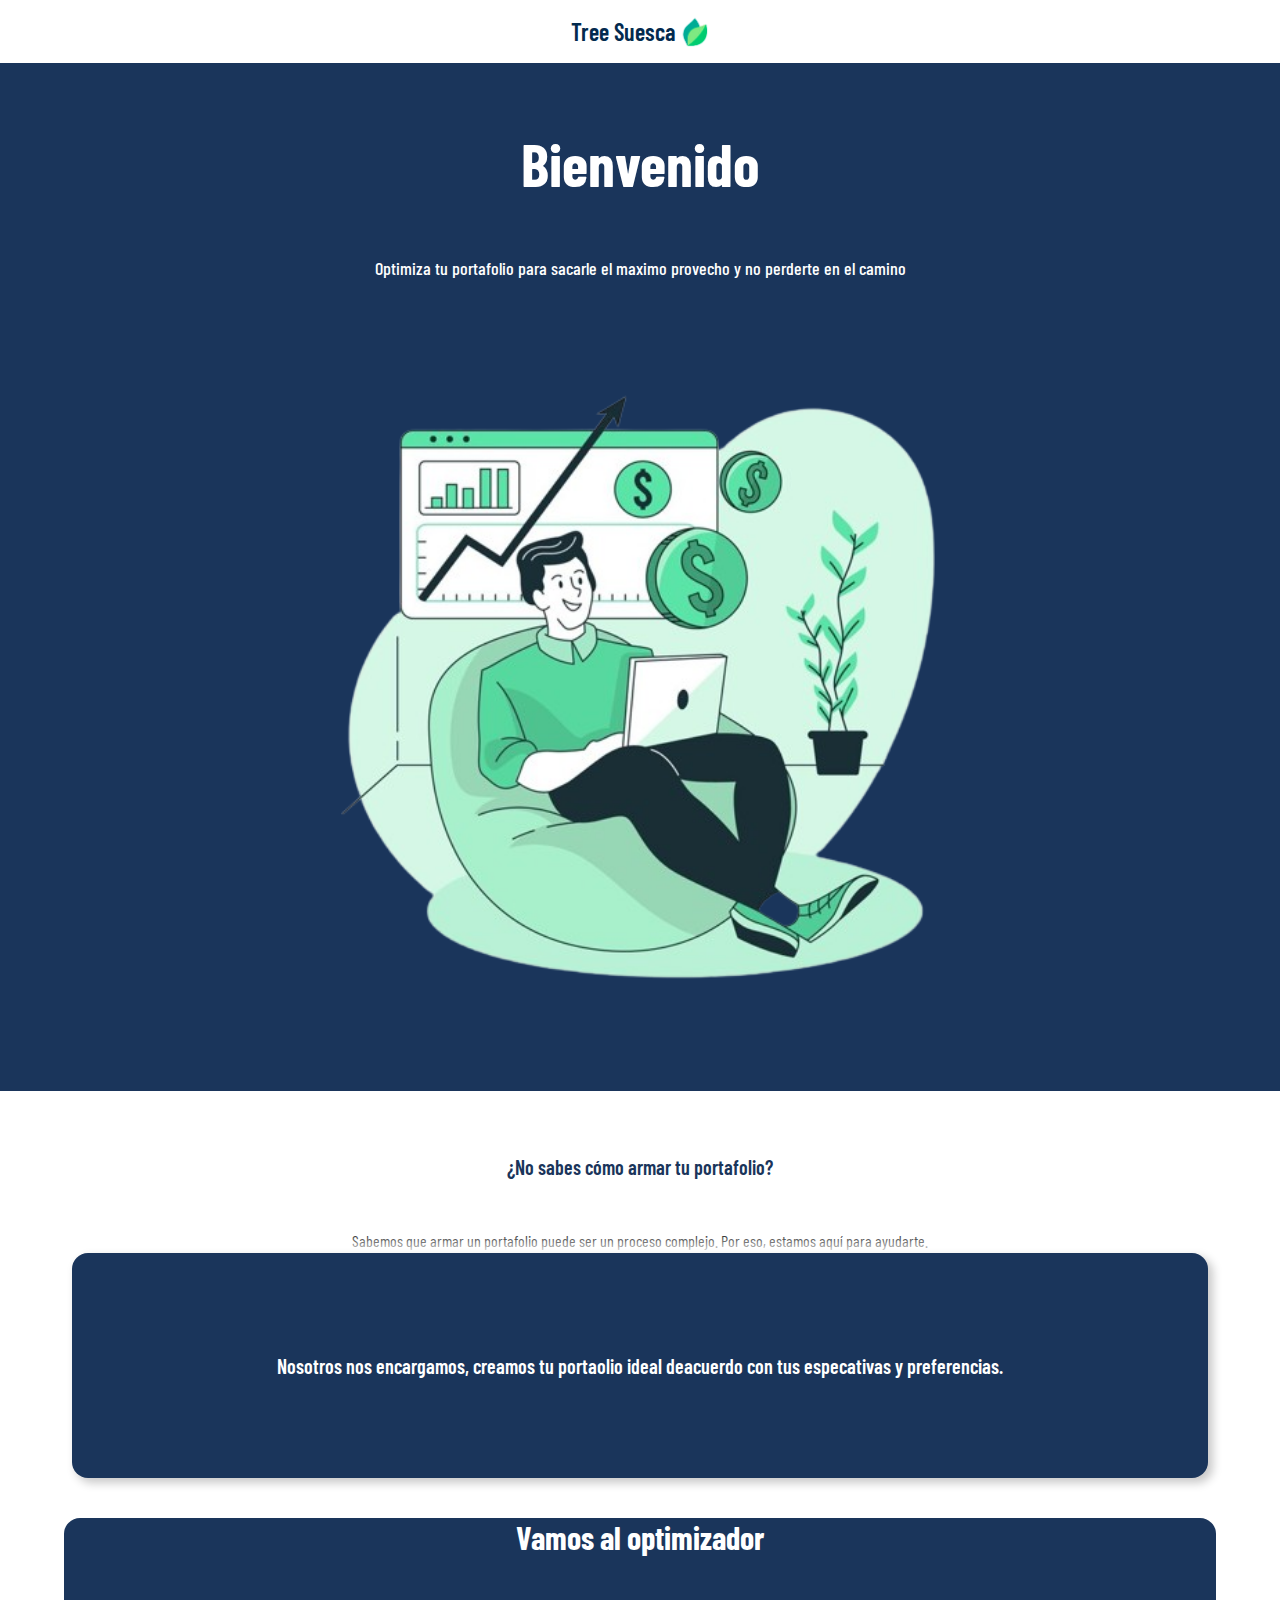
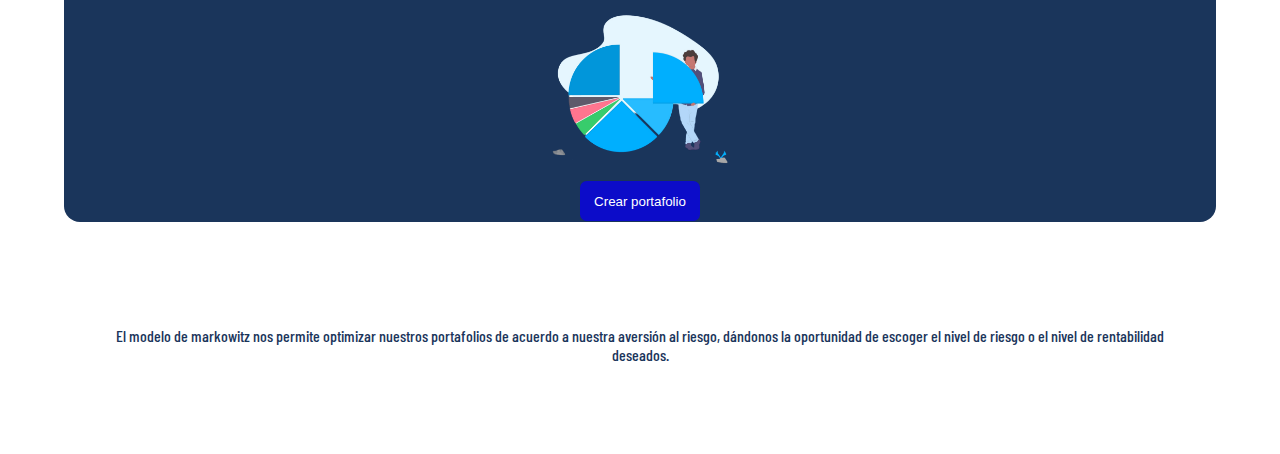
<file: index.html>
<!DOCTYPE html>
<html lang="en">
<head>
    <meta charset="UTF-8">
    <meta name="viewport" content="width=device-width, initial-scale=1.0">
    <title>Tree Suesca</title>
    <link rel="shortcut icon" href="/static/Utils/tree suesca.png" type="image/x-icon">
    <link rel="stylesheet" href="/static/Frontend/style.css">
    <link rel="preconnect" href="https://fonts.googleapis.com">
    <link rel="preconnect" href="https://fonts.gstatic.com" crossorigin>
    <link href="https://fonts.googleapis.com/css2?family=Barlow+Condensed:ital,wght@0,100;0,200;0,300;0,400;0,500;0,600;0,700;0,800;0,900;1,100;1,200;1,300;1,400;1,500;1,600;1,700;1,800;1,900&family=Oswald:wght@500&family=Roboto:ital,wght@0,100;0,300;0,400;0,500;0,700;0,900;1,100;1,300;1,400;1,500;1,700;1,900&display=swap" rel="stylesheet">
</head>
<body>
    <header class="header">
        <h2>Tree Suesca</h2>
        <img src="/static/Utils/tree suesca.png" alt="">
    </header>
    <div class="info">
        <div class="welcome">
            <h1>Bienvenido</h1>
        </div>
        <div class="info-text">
            <h3>
                Optimiza tu portafolio para sacarle el maximo provecho y no perderte en el camino
            </h3>
        </div>
        <div class="concep_inmg">
            <img src="/static/Utils/ilustracion-concepto-ingresos_114360-2803-removebg-preview.png" alt="ilustracion-concepto-ingresos">
        </div>
    </div>
    <div class="container-info-nav">
        <h4>
            ¿No sabes cómo armar tu portafolio?
        </h4>
        <p>
            Sabemos que armar un portafolio puede ser un proceso complejo. Por eso, estamos aquí para ayudarte.
        </p>
    </div>
    <div class="carrousel">
        <div class="grande">
            <div class="ventanas">
                <p>
                    Nosotros nos encargamos, creamos tu portaolio ideal deacuerdo con tus especativas y preferencias.
 
                </p>           
            </div>
            <div class="ventanas">
                <p>
                    Usamos modelos estadisticos para optimizar tu portafolio y asi poder encontrar los porcentajes mas eficientes
                </p>
            </div>
            <div class="ventanas">
                <p>
                    Escoge la rentabilidad y riesgos que mas se ajusten a tu perfil como inversionista.
                </p>
            </div>
        </div>

        <ul class="puntos">
            <li class="punto activo"></li>
            <li class="punto"></li>
            <li class="punto"></li>
        </ul>
    </div>
    <div class="container-opt">
        <div class="container-opt-option">
            <h4>
                Vamos al optimizador
            </h4>
            <img src="/static/Utils/pie-chart-r (1)-Photoroom.png-Photoroom.png" alt="">
            <button id="boton-uno">
                Crear portafolio
            </button>
        </div>
    </div>
    <div class="info-text-modelo">
        <h4>
            El modelo de markowitz nos permite optimizar nuestros portafolios de acuerdo a nuestra aversión al riesgo, dándonos la oportunidad de escoger el nivel de riesgo o el nivel de rentabilidad deseados.
        </h4>
    </div>
    <footer class="footer">
        
    </footer>
    <script type="module" src="/static/Frontend/front.js"></script>
</body>
</html>
</file>
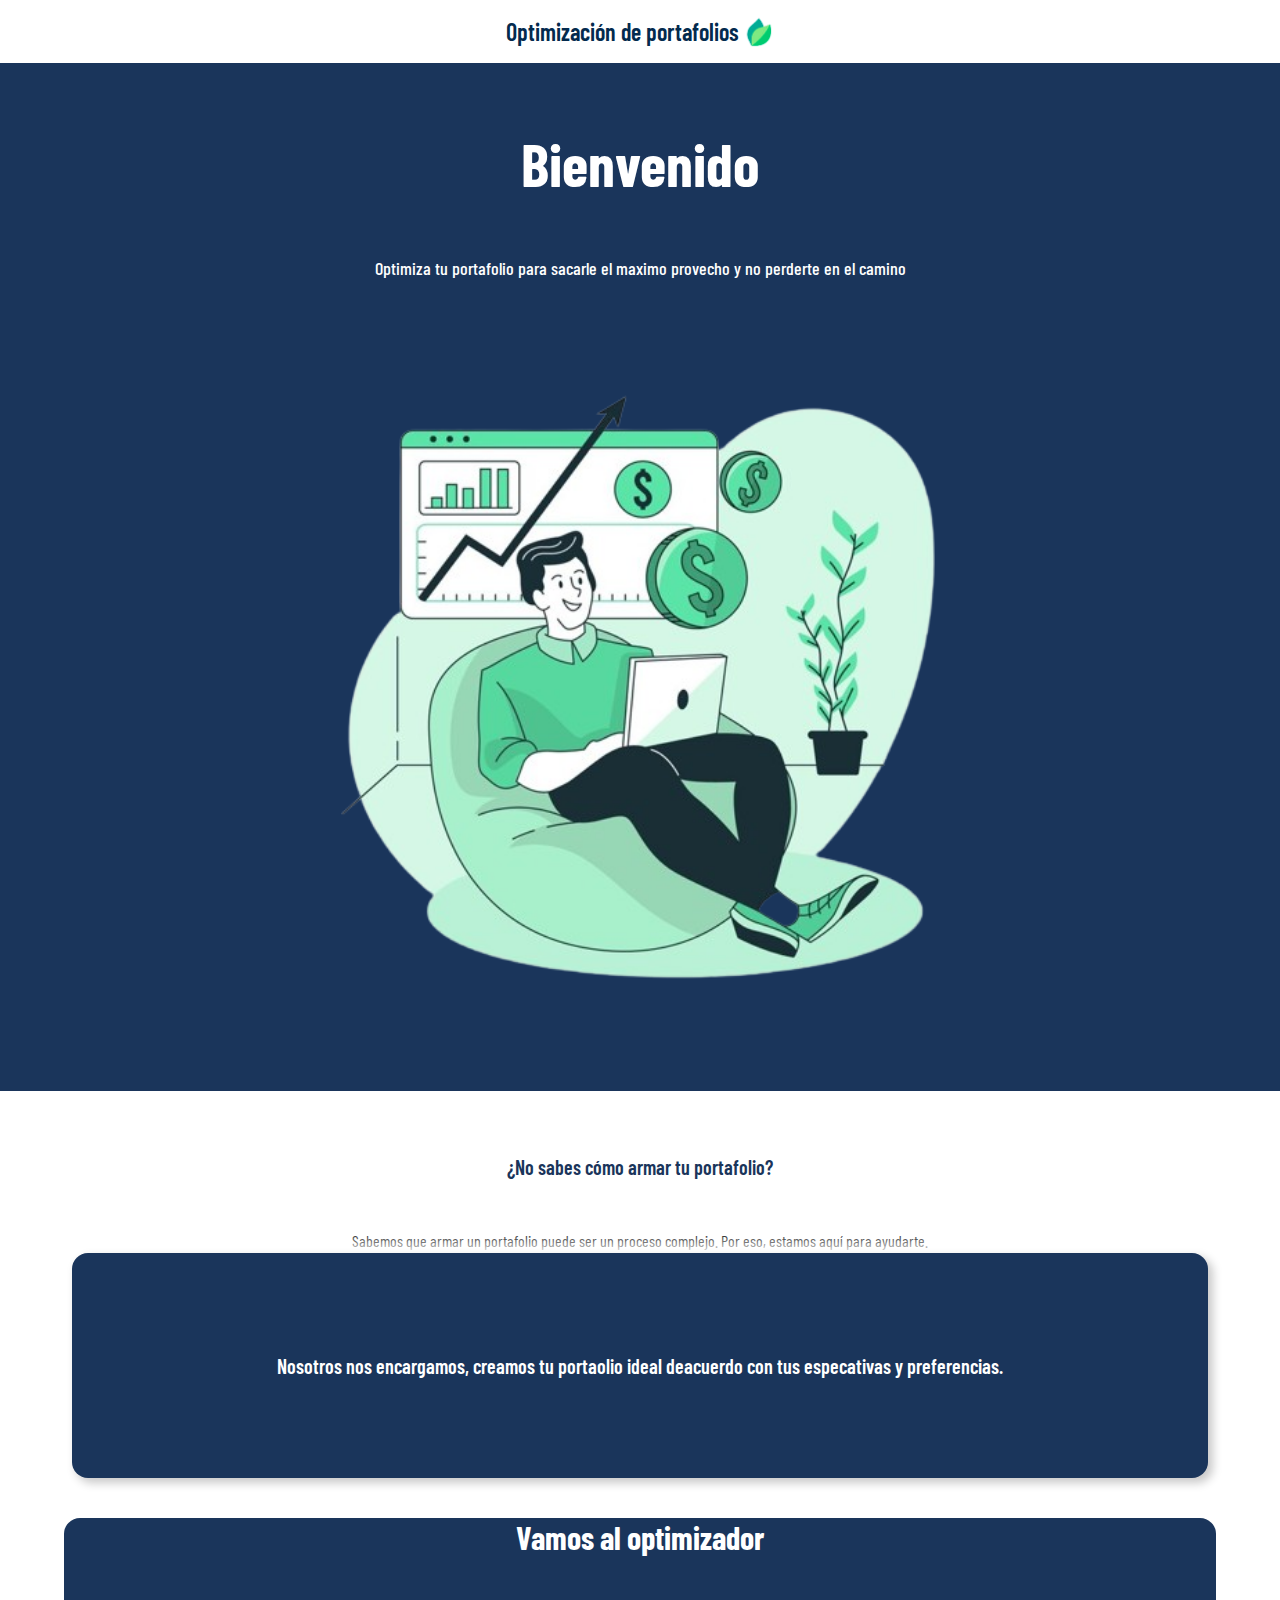
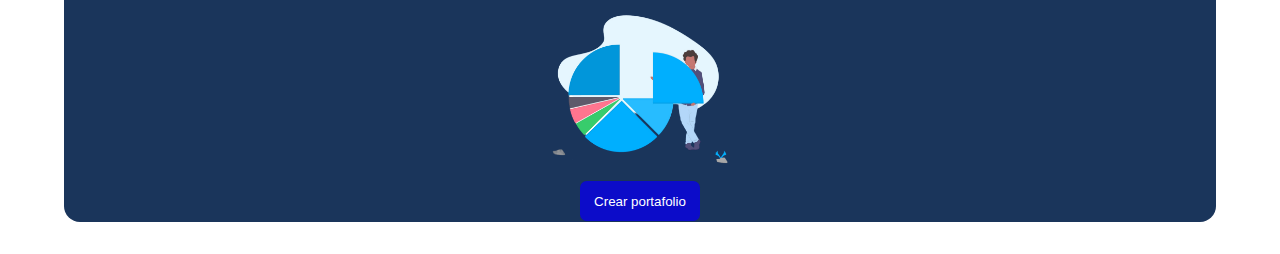
<file: Frontend/index/index.html>
<!DOCTYPE html>
<html lang="en">
<head>
    <meta charset="UTF-8">
    <meta name="viewport" content="width=device-width, initial-scale=1.0">
    <title>Document</title>
    <link rel="stylesheet" href="/Frontend/index/style.css">
    <link rel="preconnect" href="https://fonts.googleapis.com">
    <link rel="preconnect" href="https://fonts.gstatic.com" crossorigin>
    <link href="https://fonts.googleapis.com/css2?family=Barlow+Condensed:ital,wght@0,100;0,200;0,300;0,400;0,500;0,600;0,700;0,800;0,900;1,100;1,200;1,300;1,400;1,500;1,600;1,700;1,800;1,900&family=Oswald:wght@500&family=Roboto:ital,wght@0,100;0,300;0,400;0,500;0,700;0,900;1,100;1,300;1,400;1,500;1,700;1,900&display=swap" rel="stylesheet">
</head>
<body>
    <header class="header">
        <h2>Optimización de portafolios</h2>
        <img src="/Utils/tree suesca.png" alt="">
    </header>
    <div class="info">
        <div class="welcome">
            <h1>Bienvenido</h1>
        </div>
        <div class="info-text">
            <h3>
                Optimiza tu portafolio para sacarle el maximo provecho y no perderte en el camino
            </h3>
        </div>
        <div class="concep_inmg">
            <img src="/Utils/ilustracion-concepto-ingresos_114360-2803-removebg-preview.png" alt="ilustracion-concepto-ingresos">
        </div>
    </div>
    <div class="container-info-nav">
        <h4>
            ¿No sabes cómo armar tu portafolio?
        </h4>
        <p>
            Sabemos que armar un portafolio puede ser un proceso complejo. Por eso, estamos aquí para ayudarte.
        </p>
    </div>
    <div class="carrousel">
        <div class="grande">
            <div class="ventanas">
                <p>
                    Nosotros nos encargamos, creamos tu portaolio ideal deacuerdo con tus especativas y preferencias.
 
                </p>           
            </div>
            <div class="ventanas">
                <p>
                    Usamos modelos estadisticos para optimizar tu portafolio y asi poder encontrar los porcentajes mas eficientes
                </p>
            </div>
            <div class="ventanas">
                <p>
                    Escoge la rentabilidad y riesgos que mas se ajusten a tu perfil como inversionista.
                </p>
            </div>
        </div>

        <ul class="puntos">
            <li class="punto activo"></li>
            <li class="punto"></li>
            <li class="punto"></li>
        </ul>
    </div>
    <div class="container-opt">
        <div class="container-opt-option">
            <h4>
                Vamos al optimizador
            </h4>
            <img src="/Utils/pie-chart-r (1)-Photoroom.png-Photoroom.png" alt="">
            <button>
                Crear portafolio
            </button>
        </div>
    </div>
    <footer class="footer">

    </footer>
    <script type="module" src="/Frontend/index/front.js"></script>
</body>
</html>
</file>
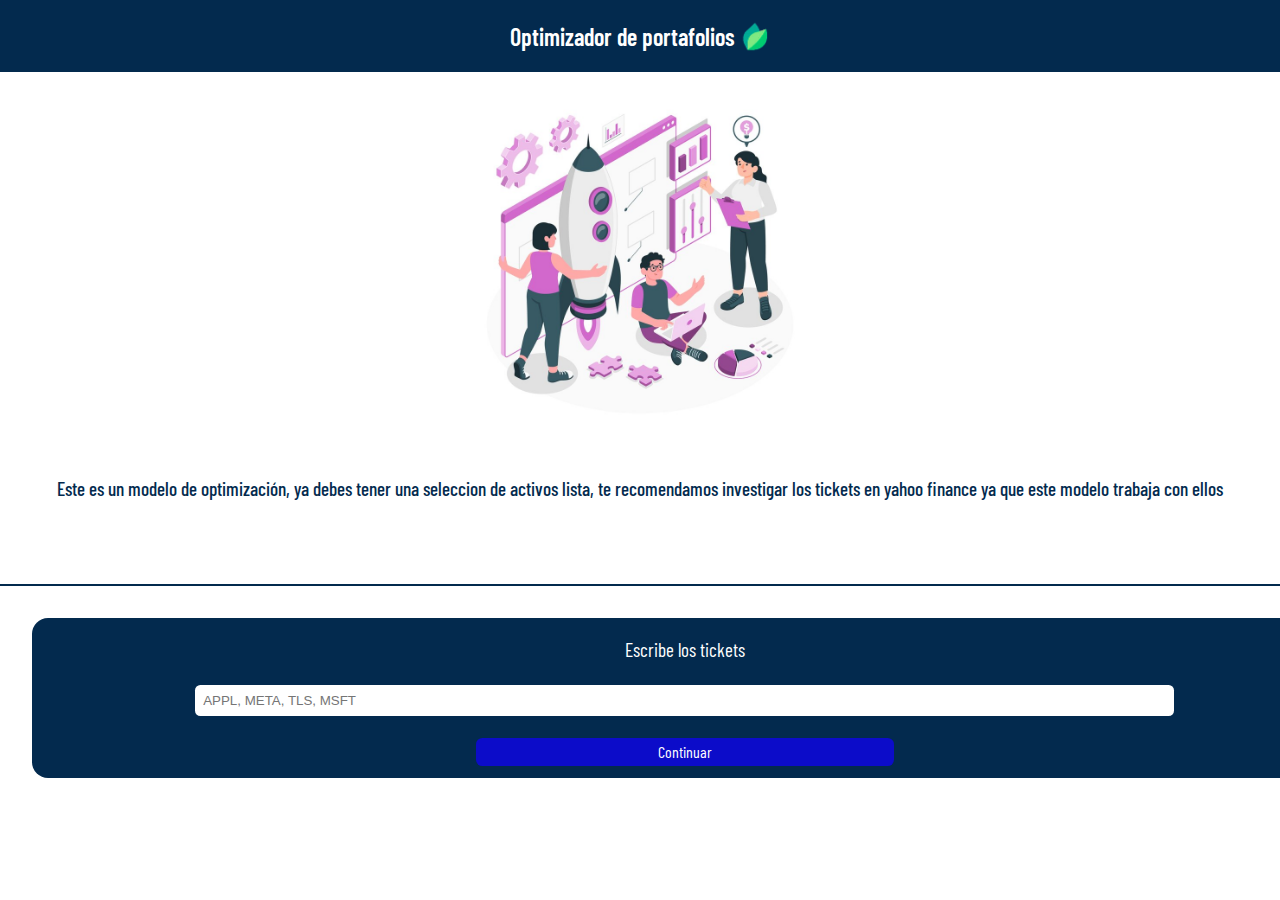
<file: static/Frontend/opt.html>
<!DOCTYPE html>
<html lang="en">
<head>
    <meta charset="UTF-8">
    <meta name="viewport" content="width=device-width, initial-scale=1.0">
    <title>Optimizador</title>
    <link rel="shortcut icon" href="/static/Utils/tree suesca.png" type="image/x-icon">
    <link rel="stylesheet" href="/static/Frontend/Style_optimizador.css">
    <link rel="stylesheet" href="/static/Frontend/style.css">
    <link rel="preconnect" href="https://fonts.googleapis.com">
    <link rel="preconnect" href="https://fonts.gstatic.com" crossorigin>
    <link href="https://fonts.googleapis.com/css2?family=Barlow+Condensed:ital,wght@0,100;0,200;0,300;0,400;0,500;0,600;0,700;0,800;0,900;1,100;1,200;1,300;1,400;1,500;1,600;1,700;1,800;1,900&family=Oswald:wght@500&family=Roboto:ital,wght@0,100;0,300;0,400;0,500;0,700;0,900;1,100;1,300;1,400;1,500;1,700;1,900&display=swap" rel="stylesheet">
</head>
<body>
    <header class="header2">
        <h2>Optimizador de portafolios</h2>
        <img src="/static/Utils/tree suesca.png" alt="">
    </header>
    <div class="info-title">
        <div class="img-info">
            <img src="/static/Utils/iniciar-ilustracion-concepto-proyecto-empresarial_114360-7827.jpg" alt="">
        </div>
        <div class="modulo">
            <h3 id="informativo">
                Este es un modelo de optimización, ya debes tener una seleccion de activos lista, te recomendamos investigar los tickets en yahoo finance ya que este modelo trabaja con ellos           
            </h3>
        </div>
    </div>
    <div class="separador">

    </div>
    <div class="carrousel2">
        <div class="grande2">
            <div class="sub-container-pregunta" id="pregunta1">
                <div class="container-inputs">
                    <div class="pregunta">
                        <p id="pregunta">
                            Escribe los tickets
                        </p>
                    </div>
                    <div class="numero" id="numero-activos">
                        <input type="text" placeholder="APPL, META, TLS, MSFT" id="input">
                    </div>
                    <div class="confirmar">
                        <div id="boton-num-activos">
                            Continuar
                        </div>
                    </div>
                </div>
            </div>
            <div class="sub-container-pregunta" id="pregunta2">
                <div class="container-inputs">
                    <div class="pregunta">
                        <p id="pregunta">
                            Escribe el nomde del metodo
                        </p>
                    </div>
                    <div class="numero" id="numero-activos">
                        <input type="text" placeholder="Minimo riesgo" id="input2">
                    </div>
                    <div class="confirmar">
                        <div id="boton-metodos">
                            Continuar
                        </div>
                    </div>
                </div>
            </div>
        </div>
    </div>
    <div id="graph">
        
    </div>
    <script src="/static/Frontend/frint_optimizador.js"></script>
    <script src="https://cdn.plot.ly/plotly-latest.min.js"></script>
</body>
</html>
</file>
<file: static/Frontend/style.css>
:root {
    --negro: #393939;
    --blanco: #ececec;
    --sombra-ppal: #c9c9c9;
    --sombra-sec: #ffffff;
    --borde-negro: #00000050;
    --marcado: rgb(127, 195, 255);
    /* Tipografía */
    --tipo-principal: Helvetica, Arial, sans-serif;
  }
  
  /* Las adaptamos al modo oscuro */
  @media (prefers-color-scheme: dark) {
    :root {
      --negro: #ffffff;
      --blanco: #303030;
      --sombra-ppal: #242424;
      --sombra-sec: #3c3c3c;
      --borde-negro: #FFFFFF50;
    }
  }

html, body {
    font-family: "Barlow Condensed", sans-serif;
    overflow-x: hidden;
}

* {
    margin: 0;
    box-sizing: border-box;
}
.header {
    width: 100%;
    height: 7vh;
    display: flex;
    justify-content: center;
    align-items: center;
}

.header h2 {
    font-family: "Barlow Condensed", sans-serif;
    font-weight: 600;
    font-style: normal;
    color: #032a4e
}
.header img {
    width: 35px;
}
.info {
    width: 100%;
    height: auto;
    background-color: #1a355b;
    padding: 5%;
}
.info .welcome {
    font-family: "Barlow Condensed", sans-serif;
    font-weight: 500;
    font-style: normal;
    font-size: 30px;
    width: 100%;
    height: 40%;
    display: flex;
    justify-content: center;
    align-items: center;
    margin-bottom: 5%;
    color: rgb(255, 255, 255);
}
.info .info-text {
    width: 100%;
    height: 40%;
    display: flex;
    justify-content: center;
    align-items: center;
    margin-bottom: 5%;
    padding-left: 5%;
    padding-right: 5%;
}

.info .info-text h3 {
    font-family: "Barlow Condensed", sans-serif;
    font-weight: 500;
    font-size: 18px;
    font-style: normal;
    color: rgb(255, 255, 255);
    text-align: center;
}

.concep_inmg {
    display: flex;
    justify-content: center;
    align-items: center;
}
.concep_inmg img {
    width: 60%;
}
.container-info-nav {
    width: 100%;
    background-color: #ffffff;
    padding-left: 10%;
    padding-right: 10%;
    margin-top: 5%;

}
.container-info-nav h4 {
    font-size: 20px;
    text-align: center;
    font-weight: 600;
    color: #1a355b;
}
.container-info-nav p {
    text-align: center;
    margin-top: 5%;
}
.ventanas {
  max-width: 100%;
  width: 100%;
  display: block;
  margin: 1.5%;
}

li {
  list-style-type: none;
}

.carrousel {
  width: 100%;
  height: 300px;
  max-width: 120em;
  padding: 1em;
  transition: all 0.4s ease;
  border-radius: 1em;
}

.carrousel .grande {
  width: 300%;
  height: 200px;
  display: flex;
  flex-flow: row nowrap;
  justify-content: space-between;
  align-items: center;
  transition: all 0.4s ease;
  border-radius: 1em;
  transition: all 0.5s ease;
  transform: translateX(0%);
}

.carrousel .ventanas {
  width: 100%;
  height: 80%;
  min-height: 10vh;
  color: var(--negro);
  transition: all 0.4s ease;
  border-radius: 1em;
  background-color:#1a355b;
  box-shadow: 0.3em 0.3em 0.6em var(--sombra-ppal), -0.6em -0.6em 1.2em var(--sombra-sec), inset 0 0 0 transparent, inset 0 0 0 transparent;
}

.carrousel .puntos {
  width: 100%;
  margin: 1em 0 0;
  padding: 0.4em;
  display: flex;
  flex-flow: row nowrap;
  justify-content: center;
  align-items: center;
  margin-top: -3%;
}

.carrousel .punto {
  width: 1.2em;
  height: 0.5em;
  margin: 1em 1em 0;
  color: var(--negro);
  transition: all 0.4s ease;
  border-radius: 1em;
  background-color: var(--blanco);
  box-shadow: 0.13em 0.13em 0.1em var(--sombra-ppal), -0.6em -0.6em 1.2em var(--sombra-sec), inset 0 0 0 transparent, inset 0 0 0 transparent;
}

.carrousel .punto.activo {
  background-color: #1a355b;
}
.ventanas {
    display: flex;
    padding: 3%;
    justify-content: center;
    align-items: center;
}
.ventanas p {
    text-align: center;
    font-size: 20px;
    font-weight: 600;
    color: rgb(255, 255, 255);
}
.container-opt {
    width: 100%;
    height: 19em;
    display: flex;
    justify-content: center;
    align-items: center;
    margin-top: -2em;
}
.container-opt-option {
    width: 90%;
    height: 100%;
    background-color: #1a355b;
    display: flex;
    flex-direction: column; /* Stacks elements vertically */
    justify-content: center; /* Centers elements horizontally */
    align-items: center;
    color: rgb(255, 255, 255);
    border-radius: 1em;
}
.container-opt-option button {
    width: 9em;
    height: 3em;
    margin-top: 1em;
    background-color: rgb(12, 12, 201);
    border: none;
    border-radius: 0.5em;
    color: rgb(255, 255, 255);

}
.container-opt-option img {
    width: 15em;
    margin-top: 4.5%;
}
.container-opt-option h4 {
    font-size: 2em;
    color: rgb(255, 255, 255);
}
.container-opt-option button:hover {
    background-color: rgb(112, 112, 226);
}
.footer {
    width: 100%;
    height: 2em;
}
.info-text-modelo {
    width: 100%;
    height: 8em;
    margin-top: 0.5em;
    text-align: center;
    padding: 7.5%;
}
.info-text-modelo h4 {
    font-size: 1em;
    font-weight: 500;
    color:#1a355b;
}
</file>
<file: Frontend/index/style.css>
:root {
    --negro: #393939;
    --blanco: #ececec;
    --sombra-ppal: #c9c9c9;
    --sombra-sec: #ffffff;
    --borde-negro: #00000050;
    --marcado: rgb(127, 195, 255);
    /* Tipografía */
    --tipo-principal: Helvetica, Arial, sans-serif;
  }
  
  /* Las adaptamos al modo oscuro */
  @media (prefers-color-scheme: dark) {
    :root {
      --negro: #ffffff;
      --blanco: #303030;
      --sombra-ppal: #242424;
      --sombra-sec: #3c3c3c;
      --borde-negro: #FFFFFF50;
    }
  }

html, body {
    font-family: "Barlow Condensed", sans-serif;
    overflow-x: hidden;
}

* {
    margin: 0;
    box-sizing: border-box;
}
.header {
    width: 100%;
    height: 7vh;
    display: flex;
    justify-content: center;
    align-items: center;
}

.header h2 {
    font-family: "Barlow Condensed", sans-serif;
    font-weight: 600;
    font-style: normal;
    color: #032a4e
}
.header img {
    width: 35px;
}
.info {
    width: 100%;
    height: auto;
    background-color: #1a355b;
    padding: 5%;
}
.info .welcome {
    font-family: "Barlow Condensed", sans-serif;
    font-weight: 500;
    font-style: normal;
    font-size: 30px;
    width: 100%;
    height: 40%;
    display: flex;
    justify-content: center;
    align-items: center;
    margin-bottom: 5%;
    color: rgb(255, 255, 255);
}
.info .info-text {
    width: 100%;
    height: 40%;
    display: flex;
    justify-content: center;
    align-items: center;
    margin-bottom: 5%;
    padding-left: 5%;
    padding-right: 5%;
}

.info .info-text h3 {
    font-family: "Barlow Condensed", sans-serif;
    font-weight: 500;
    font-size: 18px;
    font-style: normal;
    color: rgb(255, 255, 255);
    text-align: center;
}

.concep_inmg {
    display: flex;
    justify-content: center;
    align-items: center;
}
.concep_inmg img {
    width: 60%;
}
.container-info-nav {
    width: 100%;
    background-color: #ffffff;
    padding-left: 10%;
    padding-right: 10%;
    margin-top: 5%;

}
.container-info-nav h4 {
    font-size: 20px;
    text-align: center;
    font-weight: 600;
    color: #1a355b;
}
.container-info-nav p {
    text-align: center;
    margin-top: 5%;
}
.ventanas {
  max-width: 100%;
  width: 100%;
  display: block;
  margin: 1.5%;
}

li {
  list-style-type: none;
}

.carrousel {
  width: 100%;
  height: 300px;
  max-width: 120em;
  padding: 1em;
  transition: all 0.4s ease;
  border-radius: 1em;
}

.carrousel .grande {
  width: 300%;
  height: 200px;
  display: flex;
  flex-flow: row nowrap;
  justify-content: space-between;
  align-items: center;
  transition: all 0.4s ease;
  border-radius: 1em;
  transition: all 0.5s ease;
  transform: translateX(0%);
}

.carrousel .ventanas {
  width: 100%;
  height: 80%;
  min-height: 10vh;
  color: var(--negro);
  transition: all 0.4s ease;
  border-radius: 1em;
  background-color:#1a355b;
  box-shadow: 0.3em 0.3em 0.6em var(--sombra-ppal), -0.6em -0.6em 1.2em var(--sombra-sec), inset 0 0 0 transparent, inset 0 0 0 transparent;
}

.carrousel .puntos {
  width: 100%;
  margin: 1em 0 0;
  padding: 0.4em;
  display: flex;
  flex-flow: row nowrap;
  justify-content: center;
  align-items: center;
  margin-top: -3%;
}

.carrousel .punto {
  width: 1.2em;
  height: 0.5em;
  margin: 1em 1em 0;
  color: var(--negro);
  transition: all 0.4s ease;
  border-radius: 1em;
  background-color: var(--blanco);
  box-shadow: 0.13em 0.13em 0.1em var(--sombra-ppal), -0.6em -0.6em 1.2em var(--sombra-sec), inset 0 0 0 transparent, inset 0 0 0 transparent;
}

.carrousel .punto.activo {
  background-color: #1a355b;
}
.ventanas {
    display: flex;
    padding: 3%;
    justify-content: center;
    align-items: center;
}
.ventanas p {
    text-align: center;
    font-size: 20px;
    font-weight: 600;
    color: rgb(255, 255, 255);
}
.container-opt {
    width: 100%;
    height: 19em;
    display: flex;
    justify-content: center;
    align-items: center;
    margin-top: -2em;
}
.container-opt-option {
    width: 90%;
    height: 100%;
    background-color: #1a355b;
    display: flex;
    flex-direction: column; /* Stacks elements vertically */
    justify-content: center; /* Centers elements horizontally */
    align-items: center;
    color: rgb(255, 255, 255);
    border-radius: 1em;
}
.container-opt-option button {
    width: 9em;
    height: 3em;
    margin-top: 1em;
    background-color: rgb(12, 12, 201);
    border: none;
    border-radius: 0.5em;
    color: rgb(255, 255, 255);

}
.container-opt-option img {
    width: 15em;
    margin-top: 4.5%;
}
.container-opt-option h4 {
    font-size: 2em;
    color: rgb(255, 255, 255);
}
.container-opt-option button:hover {
    background-color: rgb(112, 112, 226);
}
.footer {
    width: 100%;
    height: 2em;
}
.info-text-modelo {
    width: 100%;
    height: 8em;
    margin-top: 0.5em;
    text-align: center;
    padding: 7.5%;
}
.info-text-modelo h4 {
    font-size: 1em;
    font-weight: 500;
    color:#1a355b;
}
</file>
<file: static/Frontend/Style_optimizador.css>
body {
    width: 100%;
    height: 100vh;
}

.header2 {
    width: 100%;
    height: 8vh;
    display: flex;
    justify-content: center;
    align-items: center;
    background-color: #032a4e;
}

.header2 h2 {
    font-family: "Barlow Condensed", sans-serif;
    font-weight: 600;
    font-style: normal;
    color: #ffffff
}
.header2 img {
    width: 35px;
}
.info-title {
    width: 100%;
    height: 30m;
}
.info-title .img-info {
    width: 100%;
    height: 20em;
    display: flex;
    align-items: center;
    justify-content: center;
}
.info-title .img-info img {
    width: 20em;
    margin-top: 3em;
}
.modulo  {
    width: 100%;
    height: 10em;
    text-align: center;
    display: flex;
    align-items: center;
    justify-content: center;
    padding: 3em;
    margin-top: 1em;
    margin-bottom: 1em;
}
.modulo h3 {
    font-size: 1.2em;
    color: #032a4e;
    font-weight: 500;
}
.separador {
    width: 100%;
    height: 0.1em;
    background-color: #032a4e;
}
.carrousel2 {
    width: 100%;
    max-width: 120em;
    padding: 2em;
    transition: all 0.4s ease;
    height: 14em;
    max-width: 120em;
    padding: 2em;
    transition: all 0.4s ease;
    border-radius: 1em;
  }
  
.carrousel2 .grande2 {
    width: 220%;
    height: 10em;
    display: flex;
    flex-flow: row nowrap;
    justify-content: space-between;
    align-items: center;
    transition: all 0.4s ease;
    border-radius: 1em;
    transition: all 0.5s ease;
    transform: translateX(0%);
}
.sub-container-pregunta {
    width: calc( 100% / 2 - 2em);
    height: 10em;
    background-color: #032a4e;
    border-radius: 1em;
    padding-top: 1em;
}

.container-inputs {
    width: 100%;
    height: 10em;
}

.pregunta {
    width: 100%;
    height: 20%;
    display: flex;
    align-items: center;
    justify-content: center;
    margin-bottom: 1.2em;
}
.pregunta p {
    color: #ffffff;
    font-size: 1.2em;
}
.numero {
    width: 100%;
    height: 20%;
    display: flex;
    align-items: center;
    justify-content: center;
    margin-bottom: 1.2em;
}
.numero input {
    width: 75%;
    height: 2.3em;
    border: none;
    border-radius: 0.4em;
    padding-left: 0.6em;
    outline: none;
}
.confirmar {
    width: 100%;
    height: 20%;
    display: flex;
    align-items: center;
    justify-content: center;
}
.confirmar div {
    width: 32%;
    height: 1.8em;
    background-color: rgb(12, 12, 201);
    text-align: center;
    color: #ffffff;
    border-radius: 0.4em;
    display: flex;
    justify-content: center;
    align-items: center;
}
.confirmar div:active {
    background-color: rgb(112, 112, 226);
}
</file>
